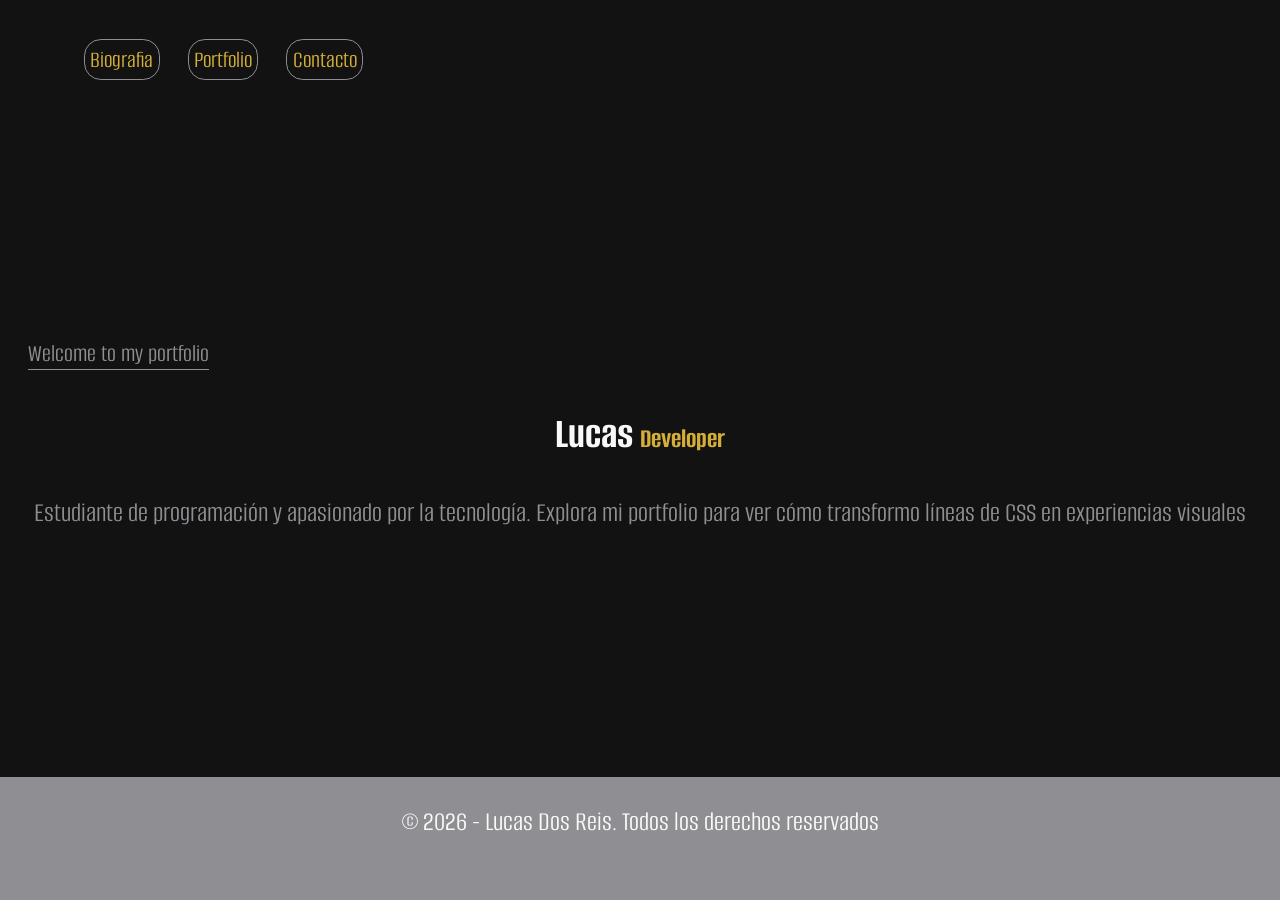
<file: index.html>
<!DOCTYPE html>
<html lang="en">
<head>
    <meta charset="UTF-8">
    <meta name="viewport" content="width=device-width, initial-scale=1.0">
    <title>Mi Proyecto Final</title>
    <link rel="stylesheet" href='https://fonts.googleapis.com/css?family=Alumni Sans'>
    <link rel="stylesheet" href="global.css">
</head>
<body>
    <header>
        <nav class="navbar">
            <ul class="navLink">
                <li><a href="biografia.html">Biografia</a></li>
                <li><a href="portfolio.html">Portfolio</a></li>
                <li><a href="contacto.html">Contacto</a></li>
            </ul>
        </nav>
    </header>

    <main>
        <section class="section">
            <span class="tag-tech">Welcome to my portfolio</span>
            <h1>Lucas <span class="dorado">Developer</span></h1>
            <p class="descripcion">Estudiante de programación y apasionado por la tecnología. Explora mi portfolio para ver cómo transformo líneas de CSS en experiencias visuales</p>
        </section>
    </main>

    <footer>
        <p>&copy; 2026 - Lucas Dos Reis. Todos los derechos reservados</p>
    </footer>
</body>
</html>
</file>
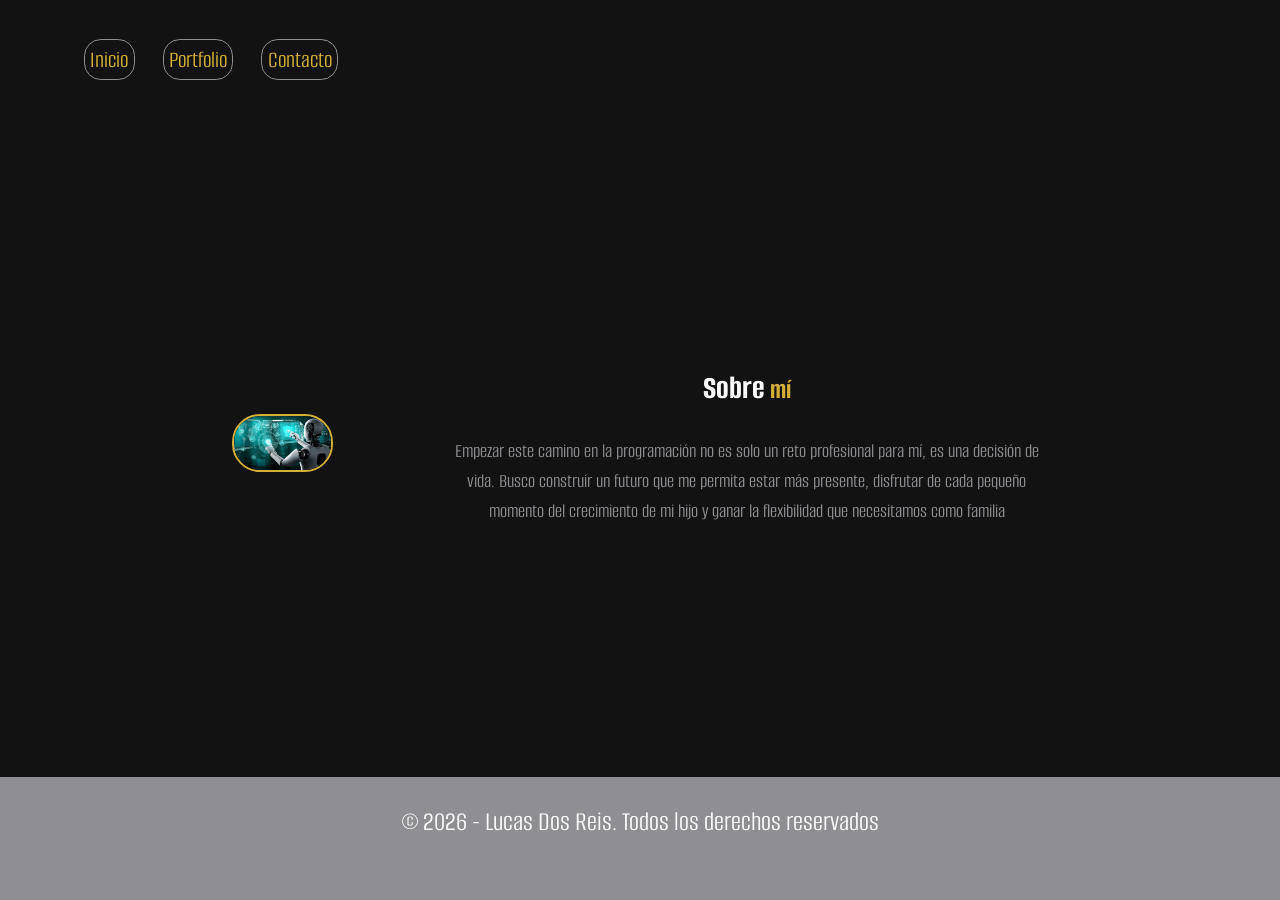
<file: biografia.html>
<!DOCTYPE html>
<html lang="en">
<head>
    <meta charset="UTF-8">
    <meta name="viewport" content="width=device-width, initial-scale=1.0">
    <title>Biografia</title>
    <link rel="stylesheet" href='https://fonts.googleapis.com/css?family=Alumni Sans'>
    <link rel="stylesheet" href="global.css">
</head>
<body>
    <header>
        <nav class="navbar">
            <ul class="navLink">
                <li><a href="index.html">Inicio</a></li>
                <li><a href="portfolio.html">Portfolio</a></li>
                <li><a href="contacto.html">Contacto</a></li>
            </ul>

        </nav>
    </header>

    <main>
        <section class="seccion-biografia">
            <div class="contenedor-imagen">
                <img src="foto2.jpg" alt="Foto de perfil de Lucas">
            </div>

            <div class="contenedor-texto">
                <h1>Sobre <span class="dorado">mí</span></h1>
                <p class="descripcion">
                    Empezar este camino en la programación no es solo un reto profesional para mí, es una decisión de vida. Busco construir un futuro que me permita estar más presente, disfrutar de cada pequeño momento del crecimiento de mi hijo y ganar la flexibilidad que necesitamos como familia
                </p>
            </div>
        </section>
        
    </main>

    <footer>
        <p>&copy; 2026 - Lucas Dos Reis. Todos los derechos reservados</p>
    </footer>
</body>
</html>
</file>
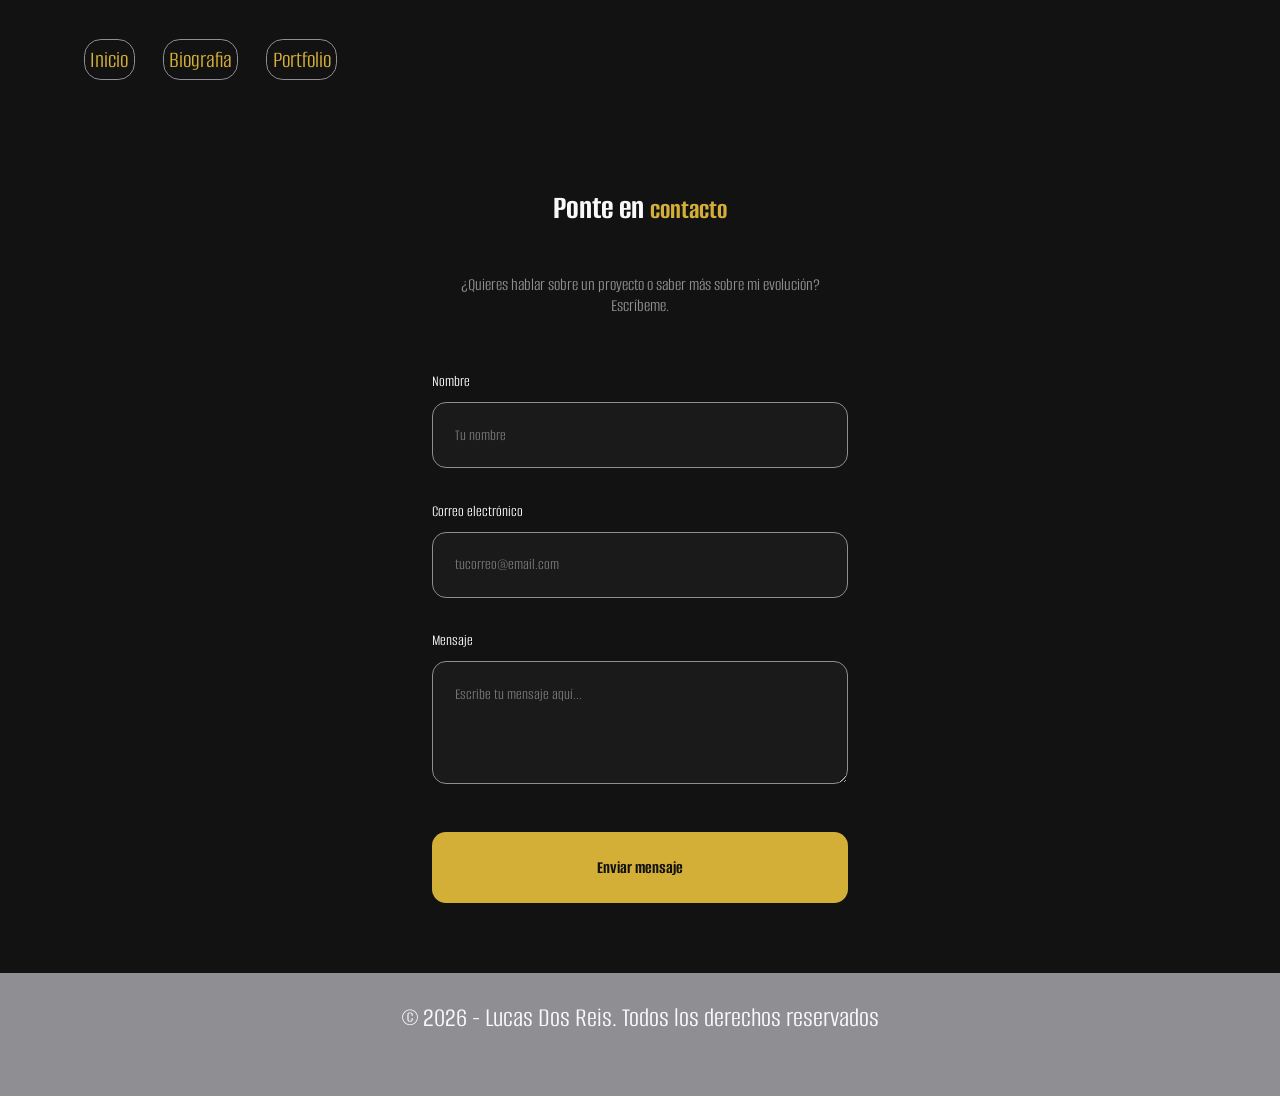
<file: contacto.html>
<!DOCTYPE html>
<html lang="en">
<head>
    <meta charset="UTF-8">
    <meta name="viewport" content="width=device-width, initial-scale=1.0">
    <title>Contacto</title>
    <link rel="stylesheet" href='https://fonts.googleapis.com/css?family=Alumni Sans'>
    <link rel="stylesheet" href="global.css">
</head>
<body>
    <header>
        <nav class="navbar">
            <ul class="navLink">
                <li><a href="index.html">Inicio</a></li>
                <li><a href="biografia.html">Biografia</a></li>
                <li><a href="portfolio.html">Portfolio</a></li>
                
            </ul>
        </nav>
    </header>

    <main>
    <section class="seccion-contacto">
        <h1>Ponte en <span class="dorado">contacto</span></h1>
        <p class="descripcion-contacto">¿Quieres hablar sobre un proyecto o saber más sobre mi evolución? Escríbeme.</p>

        <form class="formulario">
            
            <div class="grupo-formulario">
                <label for="nombre">Nombre</label>
                <input type="text" id="nombre" name="nombre" placeholder="Tu nombre" required>
            </div>

            <div class="grupo-formulario">
                <label for="email">Correo electrónico</label>
                <input type="email" id="email" name="email" placeholder="tucorreo@email.com" required>
            </div>

            <div class="grupo-formulario">
                <label for="mensaje">Mensaje</label>
                <textarea id="mensaje" name="mensaje" rows="4" placeholder="Escribe tu mensaje aquí..." required></textarea>
            </div>

            <button type="submit" class="btn-enviar">Enviar mensaje</button>
        </form>
    </section>
</main>

    <footer>
        <p>&copy; 2026 - Lucas Dos Reis. Todos los derechos reservados</p>
    </footer>
</body>
</html>
</file>
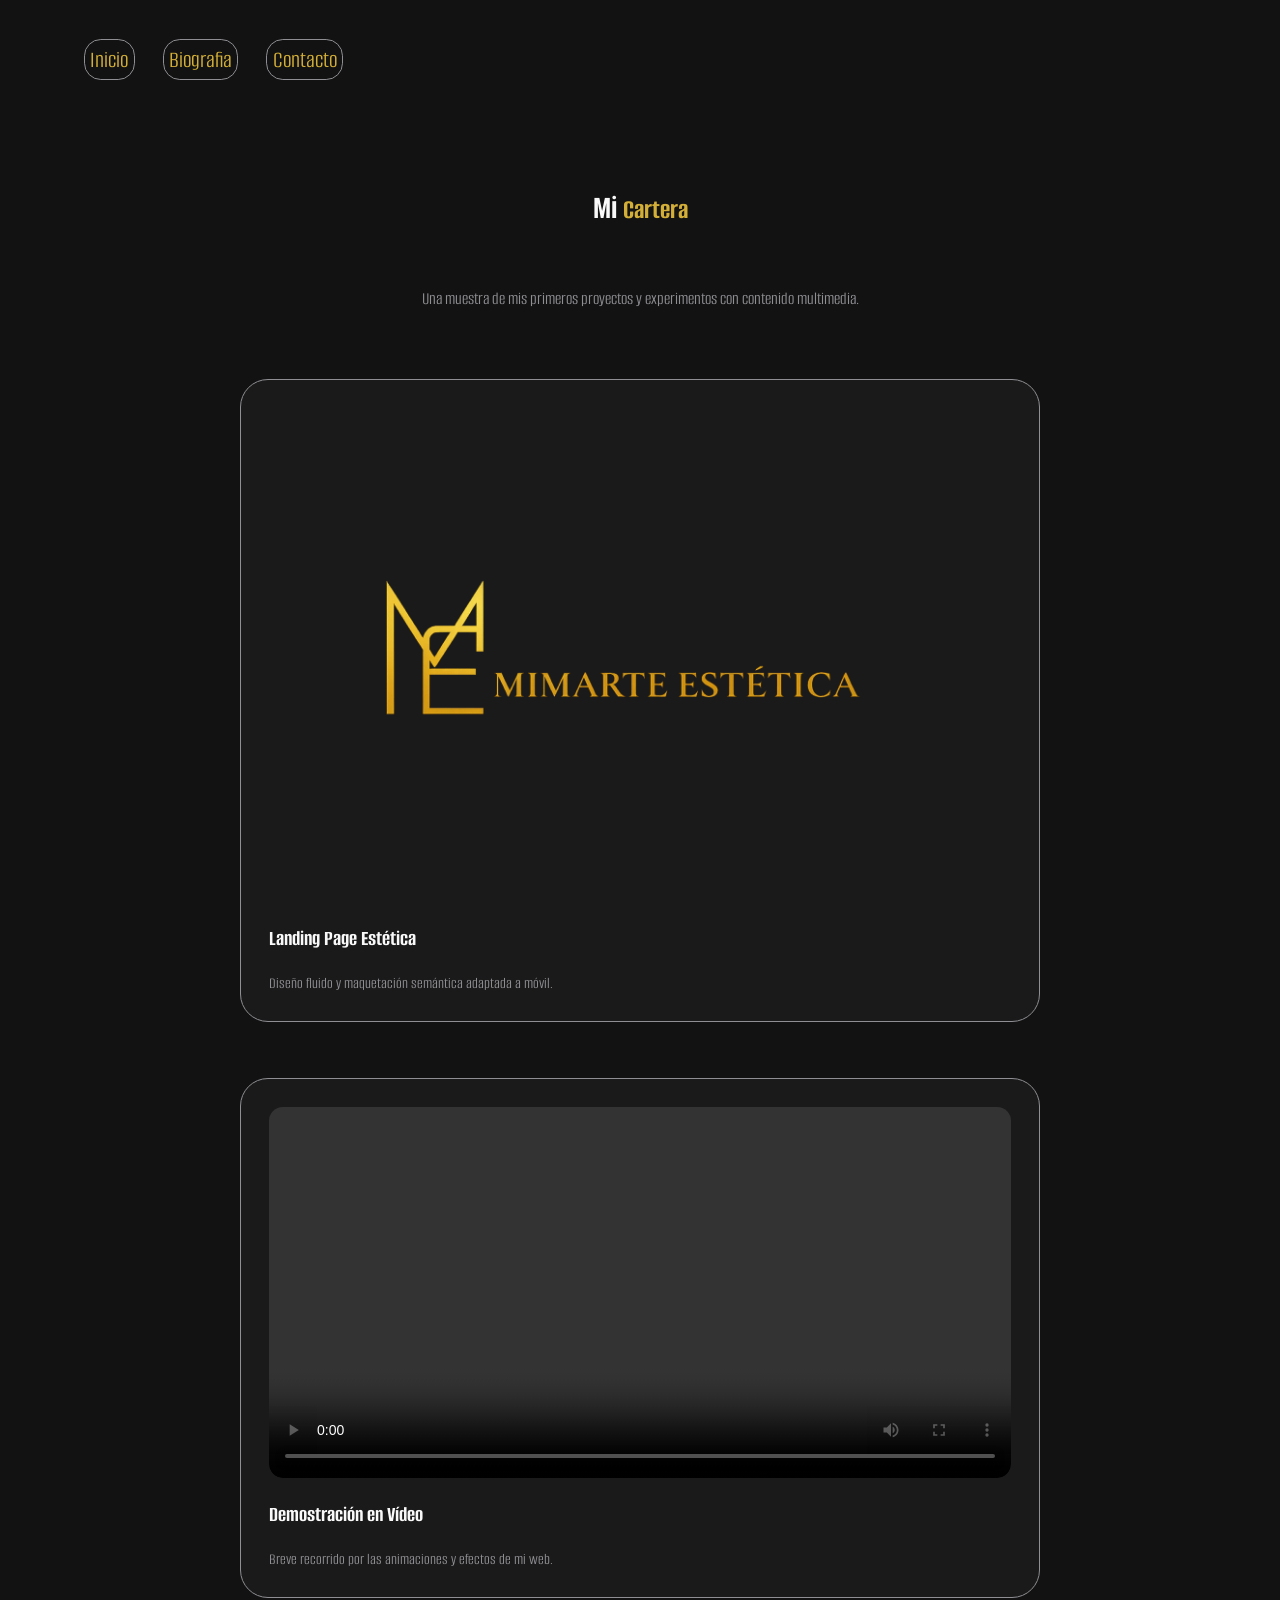
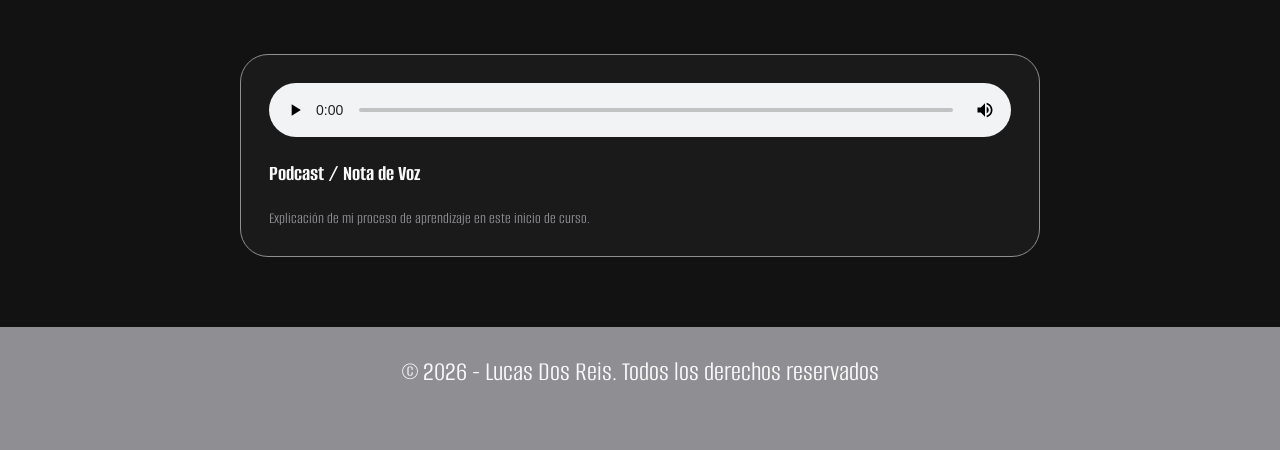
<file: portfolio.html>
<!DOCTYPE html>
<html lang="en">
<head>
    <meta charset="UTF-8">
    <meta name="viewport" content="width=device-width, initial-scale=1.0">
    <title>Portfolio</title>
    <link rel="stylesheet" href='https://fonts.googleapis.com/css?family=Alumni Sans'>
    <link rel="stylesheet" href="global.css">
</head>
<body>
    <header>
        <nav class="navbar">
            <ul class="navLink">
                <li><a href="index.html">Inicio</a></li>
                <li><a href="biografia.html">Biografia</a></li>
                <li><a href="contacto.html">Contacto</a></li>
            </ul>

        </nav>
    </header>

    <main>
    <section class="seccion-portfolio">
        <h1>Mi <span class="dorado">Cartera</span></h1>
        <p class="descripcion-portfolio">Una muestra de mis primeros proyectos y experimentos con contenido multimedia.</p>

        <div class="contenedor-tarjetas">
            <div class="tarjeta">
                <img src="logo.webp" alt="Captura de mi proyecto web">
                <h3>Landing Page Estética</h3>
                <p>Diseño fluido y maquetación semántica adaptada a móvil.</p>
            </div>

            <div class="tarjeta">
                <video controls width="100%">
                    <source src="video.mp4" type="video/mp4">
                </video>
                <h3>Demostración en Vídeo</h3>
                <p>Breve recorrido por las animaciones y efectos de mi web.</p>
            </div>

            <div class="tarjeta">
                <audio controls>
                    <source src="audio.ogg" type="audio/mpeg">
                    Tu navegador no soporta la etiqueta de audio.
                </audio>
                <h3>Podcast / Nota de Voz</h3>
                <p>Explicación de mi proceso de aprendizaje en este inicio de curso.</p>
            </div>

        </div>
    </section>
</main>

    <footer>
        <p>&copy; 2026 - Lucas Dos Reis. Todos los derechos reservados</p>
    </footer>
</body>
</html>
</file>
<file: global.css>
* {
    font-family: 'Alumni Sans';
    box-sizing: border-box;
    font-size: 28px;
}

body {
    background-color: var(--NegroPizzara);
    color: var(--BlancoPuro);
    display: flex;
    flex-direction: column;
    min-height: 100vh;
    margin: 0;
}

:root {
    --NegroPizzara: #121212;
    --BlancoPuro: #F9F9F9;
    --GrisPiedra: #8E8E93;
    --DoradorChampagne: #D4AF37;
}

/* ESTILOS GENERALES */

.navbar {
    display: flex;
    flex-direction: column-reverse;
    align-items: center;
    padding: 1rem;
}

.navLink {
    display: flex;
    list-style: none;
    gap: 1rem;
    margin: 0;
    padding: 0;
}

.navLink a {
    text-decoration: none;
    border: 1px solid var(--GrisPiedra);
    border-radius: .6rem;
    padding: 0.19rem;
    color: var(--DoradorChampagne);
    font-size: 24px;
}

.tag-tech {
    display: inline-flex;
    color: var(--GrisPiedra);
    font-size: 25px;
    border-bottom: 1px solid var(--GrisPiedra);
    align-self: center;
}

h1 {
    font-size: 38px;
    text-align: center;
}

.dorado {
    color: var(--DoradorChampagne);
}

.descripcion {
    color: var(--GrisPiedra);
    text-align: center;
}

main {
    flex: 1;
    display: flex;
    flex-direction: column;
    justify-content: center;
    padding: 1rem;
}

footer {
    background-color: var(--GrisPiedra);
    text-align: center;
    height: 4.4rem;
}

/* Sección Biografía */
.seccion-biografia {
    display: flex;
    flex-direction: column;
    align-items: center;
    gap: 2rem;
    padding: 1.5rem;
}

.contenedor-imagen img {
    width: 100%;
    max-width: 280px;
    height: auto;
    border-radius: 1rem;
    border: 2px solid var(--DoradorChampagne);
    object-fit: cover;
}

.contenedor-texto {
    display: flex;
    flex-direction: column;
    gap: 1rem;
    text-align: left;
}

.contenedor-texto h1 {
    font-size: 34px;
    margin: 0;
}

.contenedor-texto p {
    font-size: 20px;
    color: var(--GrisPiedra);
    line-height: 1.5;
    margin: 0;
}

/* Sección Portfolio */
.seccion-portfolio {
    display: flex;
    flex-direction: column;
    align-items: center;
    padding: 1.5rem;
    gap: 1.5rem;
}

.seccion-portfolio h1 {
    font-size: 34px;
    margin: 0;
    text-align: center;
}

.descripcion-portfolio {
    color: var(--GrisPiedra);
    font-size: 18px;
    text-align: center;
    margin-bottom: 1rem;
}

.contenedor-tarjetas {
    display: flex;
    flex-direction: column;
    gap: 2rem;
    width: 100%;
    max-width: 400px;
}

.tarjeta {
    background-color: #1a1a1a;
    border: 1px solid var(--GrisPiedra);
    border-radius: 1rem;
    padding: 1rem;
    display: flex;
    flex-direction: column;
    gap: 0.8rem;
}

.tarjeta img,
.tarjeta video {
    width: 100%;
    height: auto;
    border-radius: 0.5rem;
    object-fit: cover;
}

.tarjeta audio {
    width: 100%;
}

.tarjeta h3 {
    font-size: 22px;
    margin: 0;
    color: var(--BlancoPuro);
}

.tarjeta p {
    font-size: 16px;
    color: var(--GrisPiedra);
    margin: 0;
}

/* Sección Contacto */
.seccion-contacto {
    display: flex;
    flex-direction: column;
    align-items: center;
    padding: 1.5rem;
    gap: 1rem;
    max-width: 500px;
    margin: 0 auto;
    width: 100%;
}

.seccion-contacto h1 {
    font-size: 34px;
    margin: 0;
    text-align: center;
}

.descripcion-contacto {
    color: var(--GrisPiedra);
    font-size: 18px;
    text-align: center;
    margin-bottom: 1rem;
}

.formulario {
    display: flex;
    flex-direction: column;
    gap: 1.2rem;
    width: 100%;
}

.grupo-formulario {
    display: flex;
    flex-direction: column;
    gap: 0.4rem;
}

.grupo-formulario label {
    font-size: 16px;
    color: var(--BlancoPuro);
}

.grupo-formulario input,
.grupo-formulario textarea {
    background-color: #1a1a1a;
    border: 1px solid var(--GrisPiedra);
    border-radius: 0.5rem;
    padding: 0.8rem;
    color: var(--BlancoPuro);
    font-size: 16px;
    width: 100%;
    outline: none;
    transition: border-color 0.3s ease;
}

.grupo-formulario input:focus,
.grupo-formulario textarea:focus {
    border-color: var(--DoradorChampagne);
}

.btn-enviar {
    background-color: var(--DoradorChampagne);
    color: var(--NegroPizzara);
    border: none;
    border-radius: 0.5rem;
    padding: 0.9rem;
    font-size: 18px;
    font-weight: bold;
    cursor: pointer;
    transition: background 0.3s ease;
    margin-top: 0.5rem;
}

.btn-enviar:hover {
    background-color: var(--BlancoPuro);
}


/* TABLETS Y ORDENADORE */

@media (min-width: 768px) {
    .navbar {
        flex-direction: row;
        justify-content: space-between;
        padding: 1.5rem 3rem;
    }

    .seccion-biografia {
        flex-direction: row;
        justify-content: center;
        align-items: center;
        gap: 4rem;
        max-width: 900px;
        margin: 0 auto;
    }

    .contenedor-tarjetas {
        max-width: 800px;
    }

    h1 {
        font-size: 44px;
    }
}
</file>
